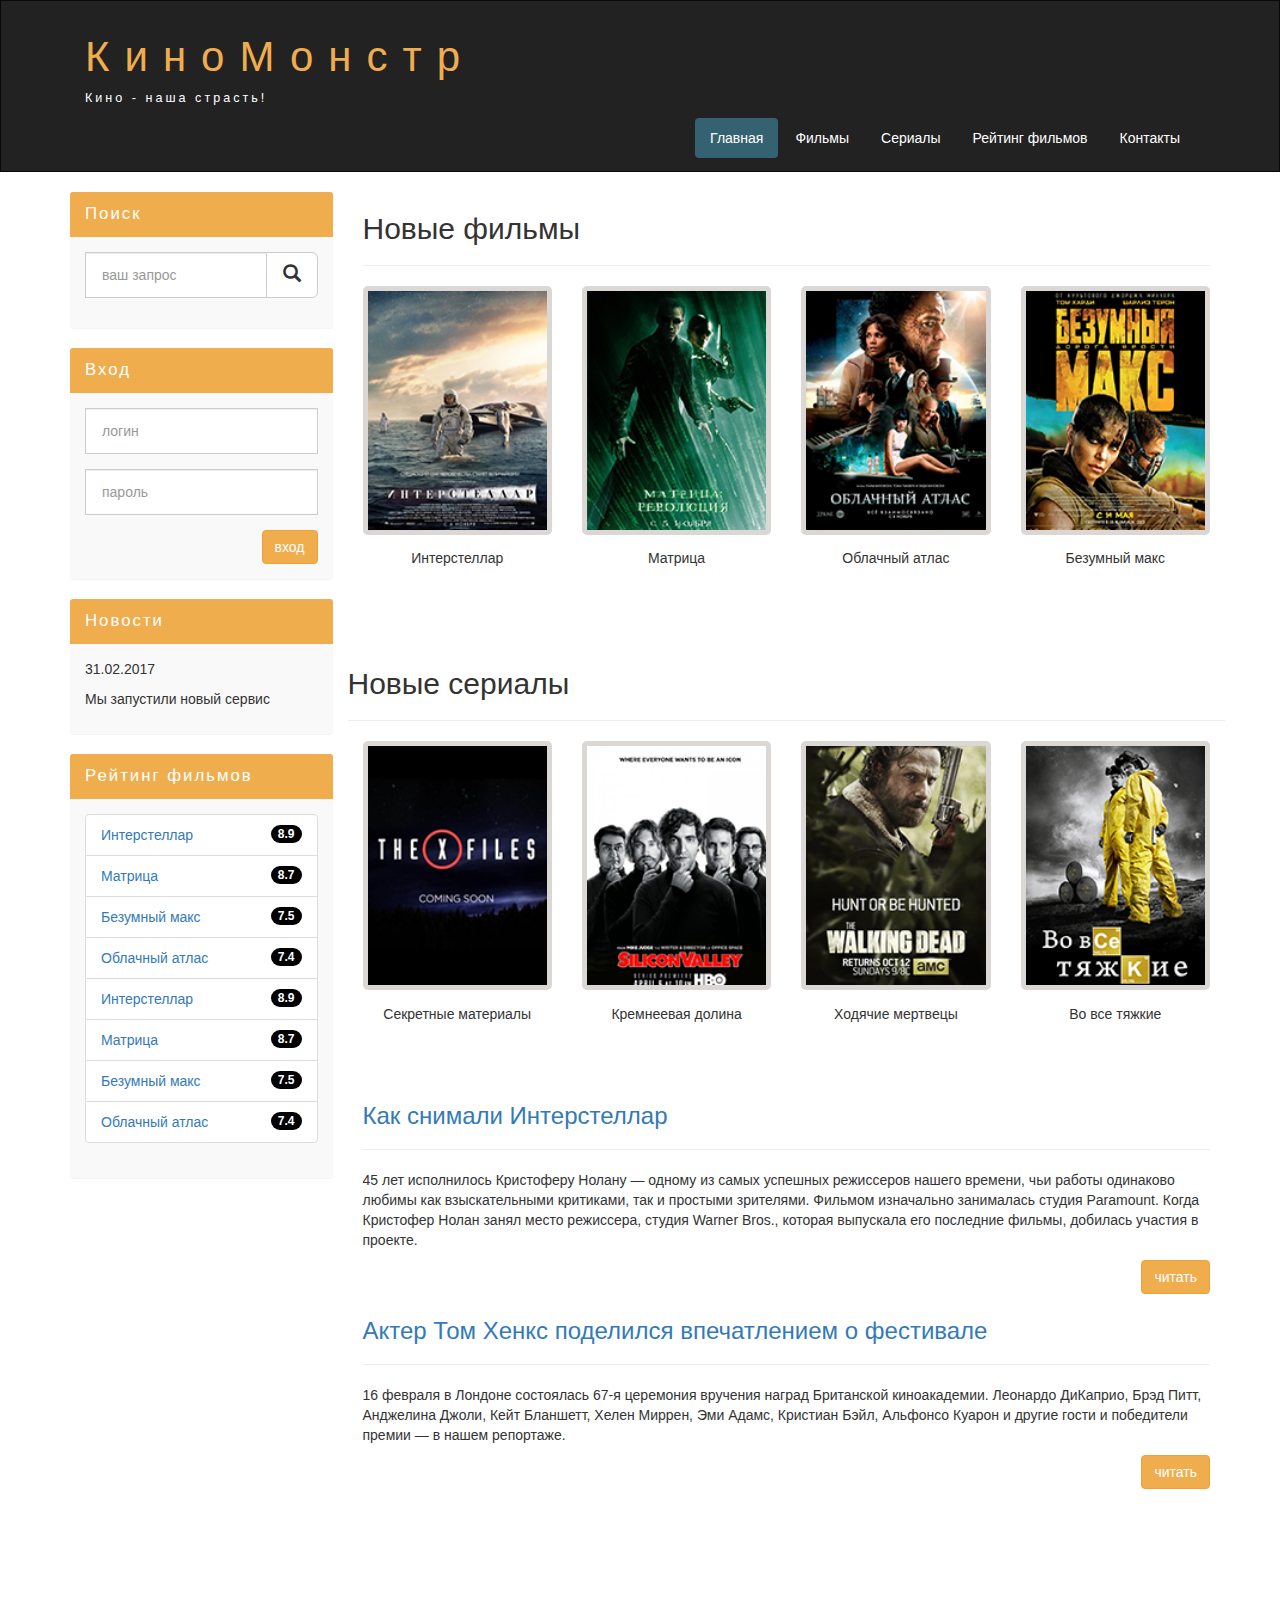
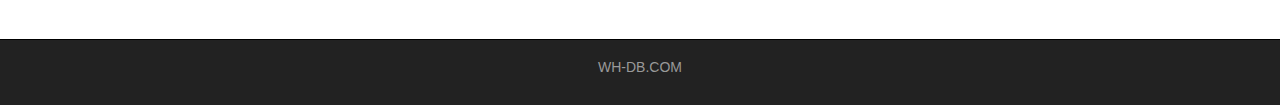
<file: index.html>
<!DOCTYPE html>
<html lang="ru">
  <head>
    <meta charset="utf-8">
    <meta http-equiv="X-UA-Compatible" content="IE=edge">
    <meta name="viewport" content="width=device-width, initial-scale=1">
    <!-- The above 3 meta tags *must* come first in the head; any other head content must come *after* these tags -->
    <title>КиноМонстр - главная</title>

    <!-- Bootstrap -->
    <link href="assets/css/bootstrap.min.css" rel="stylesheet">

    <!-- Main Style -->
    <link href="assets/css/style.css" rel="stylesheet">

    <!-- HTML5 shim and Respond.js for IE8 support of HTML5 elements and media queries -->
    <!-- WARNING: Respond.js doesn't work if you view the page via file:// -->
    <!--[if lt IE 9]>
      <script src="https://oss.maxcdn.com/html5shiv/3.7.2/html5shiv.min.js"></script>
      <script src="https://oss.maxcdn.com/respond/1.4.2/respond.min.js"></script>
    <![endif]-->
  </head>
  <body>
    

    <div class="container-fluid">
      <div class="row">
       
       <nav role="navigation" class="navbar navbar-inverse">
          <div class="container">

          <div class="navbar-header header">

            <div class="container">
              
              <div class="row">
                
                <div class="col-lg-12">
                  <h1><a href="#">КиноМонстр</a></h1> 
                  <p>Кино - наша страсть!</p>
                </div>

              </div>

            </div>

            
            <button type="button" data-target="#navbarCollapse" data-toggle="collapse" class="navbar-toggle">
              
              <span class="sr-only">Toggle navigation</span>
              <span class="icon-bar"></span>
              <span class="icon-bar"></span>
              <span class="icon-bar"></span>

            </button>
          

          </div>
            
            <div id="navbarCollapse" class="collapse navbar-collapse navbar-right">
              
              <ul class="nav nav-pills">
                <li class="active"> <a href="index.html">Главная</a> </li>
                <li> <a href="films.html">Фильмы</a> </li>
                <li> <a href="#">Сериалы</a> </li>
                <li> <a href="rating.html">Рейтинг фильмов</a> </li>
                <li> <a href="contact.html">Контакты</a> </li>

              </ul>


            </div>

          </div>
       </nav> 

      </div>
    </div>


    <div class="wrapper">
      
      <div class="container">
        
        <div class="row">
          
        <div class="col-lg-9 col-lg-push-3"> <!-- Меняем блоки местами col-lg-push-3 -->
          <form role="search" class="visible-xs">
              <div class="form-group">
                <div class="input-group">
                  <input type="search" class="form-control input-lg" placeholder="ваш запрос">
                  <div class="input-group-btn">
                  <button class="btn  btn-default btn-lg" type="submit">
                    <i class="glyphicon glyphicon-search"></i>
                  </button>
                </div>
              </div>
            </div>
          </form>
          <h2>Новые фильмы</h2>
          <hr>
          <div class="row">
            <div class="films_block col-lg-3 col-md-3 col-sm-3 col-xs-6">
              <img src="assets/img/inter.png" alt="интерстеллар">
              <div class="film_label">Интерстеллар</div>
            </div>

            <div class="films_block col-lg-3 col-md-3 col-sm-3 col-xs-6">
              <img src="assets/img/matrix.png" alt="матрица">
              <div class="film_label">Матрица</div>
            </div>

            <div class="films_block col-lg-3 col-md-3 col-sm-3 col-xs-6">
              <img src="assets/img/cloud.png" alt="облачный атлас">
              <div class="film_label">Облачный атлас</div>
            </div>

            <div class="films_block col-lg-3 col-md-3 col-sm-3 col-xs-6">
              <img src="assets/img/max.png" alt="безумный макс">
              <div class="film_label">Безумный макс</div>
            </div>
          </div>
          <div class="margin-8"></div>
          <div class="row">
            <h2>Новые сериалы</h2>
            <hr>
            <div class="films_block col-lg-3 col-md-3 col-sm-3 col-xs-6">
              <img src="assets/img/xfiles.png" alt="секретные материалы">
              <div class="film_label">Секретные материалы</div>
            </div>

            <div class="films_block col-lg-3 col-md-3 col-sm-3 col-xs-6">
              <img src="assets/img/silicon.png" alt="кремнеевая долина">
              <div class="film_label">Кремнеевая долина</div>
            </div>

            <div class="films_block col-lg-3 col-md-3 col-sm-3 col-xs-6">
              <img src="assets/img/dead.png" alt="ходячие мертвецы">
              <div class="film_label">Ходячие мертвецы</div>
            </div>

            <div class="films_block col-lg-3 col-md-3 col-sm-3 col-xs-6">
              <img src="assets/img/breakingbad.png" alt="во все тяжкие">
              <div class="film_label">Во все тяжкие</div>
            </div>
          </div>
          <div class="margin-8"></div>
          <a href="#"><h3>Как снимали Интерстеллар</h3></a>
          <hr>
          <p>45 лет исполнилось Кристоферу Нолану — одному из самых успешных режиссеров нашего времени, чьи работы одинаково любимы как взыскательными критиками, так и простыми зрителями. Фильмом изначально занималась студия Paramount. Когда Кристофер Нолан занял место режиссера, студия Warner Bros., которая выпускала его последние фильмы, добилась участия в проекте.</p>
          <a href="#" class="btn btn-warning pull-right">читать</a>
          <div class="margin-8"></div>
          <a href="#"><h3>Актер Том Хенкс поделился впечатлением о фестивале</h3></a>
          <hr>
          <p>16 февраля в Лондоне состоялась 67-я церемония вручения наград Британской киноакадемии. Леонардо ДиКаприо, Брэд Питт, Анджелина Джоли, Кейт Бланшетт, Хелен Миррен, Эми Адамс, Кристиан Бэйл, Альфонсо Куарон и другие гости и победители премии — в нашем репортаже.</p>
          <a href="#" class="btn btn-warning pull-right">читать</a>
          <div class="margin-8 clear"></div>
        </div>
          

        <div class="col-lg-3 col-lg-pull-9"> <!-- Меняем блоки местами col-lg-pull-9 -->
          <div class="panel panel-info hidden-xs">
            <div class="panel-heading">
              <div class="sidebar-header">Поиск</div>
            </div>
            <div class="panel-body">
              <form role="search">
                <div class="form-group">
                  <div class="input-group">
                    <input type="search" class="form-control input-lg" placeholder="ваш запрос">
                    <div class="input-group-btn">
                    <button class="btn  btn-default btn-lg" type="submit">
                      <i class="glyphicon glyphicon-search"></i>
                    </button>
                  </div>
                  </div>
                </div>
              </form>
            </div>
          </div>
          <div class="panel panel-info">
            <div class="panel-heading"><div class="sidebar-header">Вход</div></div>
            <div class="panel-body">
              <form role="form">
                <div class="form-group">
                  <input type="text" class="form-control input-lg" placeholder="логин">
                </div>
                <div class="form-group">
                  <input type="password" class="form-control input-lg" placeholder="пароль">
                </div>
                <button type="submit" class="btn btn-warning pull-right">вход</button>
              </form>
            </div>
          </div>
          <div class="panel panel-info">
            <div class="panel-heading"><div class="sidebar-header">Новости</div></div>
            <div class="panel-body">
              <p>31.02.2017</p>
              <p>Мы запустили новый сервис</p>
            </div>
          </div>
          <div class="panel panel-info">
            <div class="panel-heading"><div class="sidebar-header">Рейтинг фильмов</div></div>
            <div class="panel-body">
              <ul class="list-group">
                <li class="list-group-item list-group-warning">
                  <span class="badge">8.9</span>
                  <a href="show.html">Интерстеллар</a>
                </li>

                <li class="list-group-item list-group-warning">
                  <span class="badge">8.7</span>
                  <a href="show.html">Матрица</a>
                </li>

                <li class="list-group-item list-group-warning">
                  <span class="badge">7.5</span>
                  <a href="show.html">Безумный макс</a>
                </li>

                <li class="list-group-item list-group-warning">
                  <span class="badge">7.4</span>
                  <a href="show.html">Облачный атлас</a>
                </li>

                <li class="list-group-item list-group-warning">
                  <span class="badge">8.9</span>
                  <a href="show.html">Интерстеллар</a>
                </li>

                <li class="list-group-item list-group-warning">
                  <span class="badge">8.7</span>
                  <a href="show.html">Матрица</a>
                </li>

                <li class="list-group-item list-group-warning">
                  <span class="badge">7.5</span>
                  <a href="show.html">Безумный макс</a>
                </li>

                <li class="list-group-item list-group-warning">
                  <span class="badge">7.4</span>
                  <a href="show.html">Облачный атлас</a>
                </li>
              </ul>
            </div>
          </div>
          
        </div>      
          

        </div>

      </div>

      <div class="clear"></div>

    </div>


    <footer>
      
      <div class="container">
        <p class="text-center"> <a href="http://ru.wh-db.com">WH-DB.COM</a> </p>
      </div>

    </footer>




    <!-- jQuery (necessary for Bootstrap's JavaScript plugins) -->
    <script src="https://ajax.googleapis.com/ajax/libs/jquery/1.11.3/jquery.min.js"></script>
    <!-- Include all compiled plugins (below), or include individual files as needed -->
    <script src="assets/js/bootstrap.min.js"></script>
  </body>
</html>
</file>
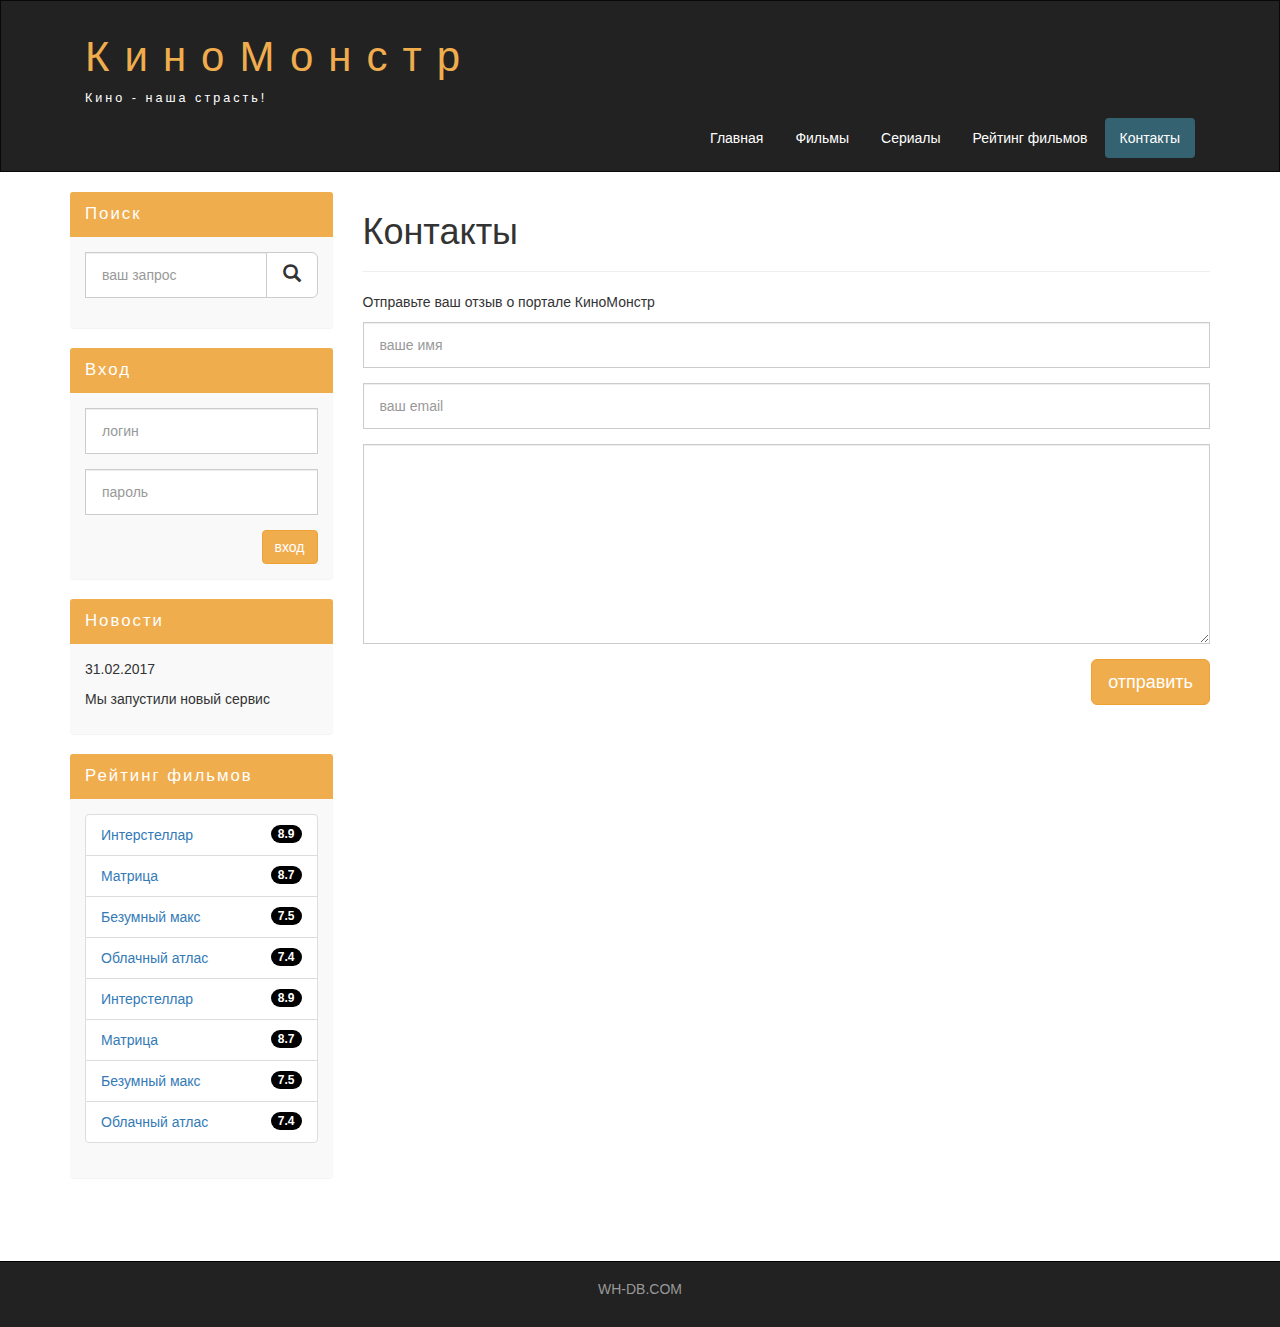
<file: contact.html>
<!DOCTYPE html>
<html lang="ru">
  <head>
    <meta charset="utf-8">
    <meta http-equiv="X-UA-Compatible" content="IE=edge">
    <meta name="viewport" content="width=device-width, initial-scale=1">
    <!-- The above 3 meta tags *must* come first in the head; any other head content must come *after* these tags -->
    <title>КиноМонстр - контакты</title>

    <!-- Bootstrap -->
    <link href="assets/css/bootstrap.min.css" rel="stylesheet">

    <!-- Main Style -->
    <link href="assets/css/style.css" rel="stylesheet">

    <!-- HTML5 shim and Respond.js for IE8 support of HTML5 elements and media queries -->
    <!-- WARNING: Respond.js doesn't work if you view the page via file:// -->
    <!--[if lt IE 9]>
      <script src="https://oss.maxcdn.com/html5shiv/3.7.2/html5shiv.min.js"></script>
      <script src="https://oss.maxcdn.com/respond/1.4.2/respond.min.js"></script>
    <![endif]-->
  </head>
  <body>
    

    <div class="container-fluid">
      <div class="row">
       
       <nav role="navigation" class="navbar navbar-inverse">
          <div class="container">

          <div class="navbar-header header">

            <div class="container">
              
              <div class="row">
                
                <div class="col-lg-12">
                  <h1><a href="#">КиноМонстр</a></h1> 
                  <p>Кино - наша страсть!</p>
                </div>

              </div>

            </div>

            
            <button type="button" data-target="#navbarCollapse" data-toggle="collapse" class="navbar-toggle">
              
              <span class="sr-only">Toggle navigation</span>
              <span class="icon-bar"></span>
              <span class="icon-bar"></span>
              <span class="icon-bar"></span>

            </button>
          

          </div>
            
            <div id="navbarCollapse" class="collapse navbar-collapse navbar-right">
              
              <ul class="nav nav-pills">
                <li> <a href="index.html">Главная</a> </li>
                <li> <a href="films.html">Фильмы</a> </li>
                <li> <a href="#">Сериалы</a> </li>
                <li> <a href="rating.html">Рейтинг фильмов</a> </li>
                <li class="active"> <a href="contact.html">Контакты</a> </li>

              </ul>


            </div>

          </div>
       </nav> 

      </div>
    </div>


    <div class="wrapper">
      
      <div class="container">
        
        <div class="row">
          
        <div class="col-lg-9 col-lg-push-3"> <!-- Меняем блоки местами col-lg-push-3 -->
          <form role="search" class="visible-xs">
              <div class="form-group">
                <div class="input-group">
                  <input type="search" class="form-control input-lg" placeholder="ваш запрос">
                  <div class="input-group-btn">
                  <button class="btn  btn-default btn-lg" type="submit">
                    <i class="glyphicon glyphicon-search"></i>
                  </button>
                </div>
              </div>
            </div>
          </form>
          <h1>Контакты</h1>
          <hr>
          <p>Отправьте ваш отзыв о портале КиноМонстр</p>
          <form class="form-group">
            <input type="text" class="form-control input-lg" placeholder="ваше имя">
          </form>
          <form class="form-group">
            <input type="text" class="form-control input-lg" placeholder="ваш email">
          </form>
          <form class="form-group">
            <textarea class="form-control"></textarea>
          </form>
          <button class="btn btn-lg btn-warning pull-right">отправить</button>
        </div>
          

        <div class="col-lg-3 col-lg-pull-9"> <!-- Меняем блоки местами col-lg-pull-9 -->
          <div class="panel panel-info hidden-xs">
            <div class="panel-heading">
              <div class="sidebar-header">Поиск</div>
            </div>
            <div class="panel-body">
              <form role="search">
                <div class="form-group">
                  <div class="input-group">
                    <input type="search" class="form-control input-lg" placeholder="ваш запрос">
                    <div class="input-group-btn">
                    <button class="btn  btn-default btn-lg" type="submit">
                      <i class="glyphicon glyphicon-search"></i>
                    </button>
                  </div>
                  </div>
                </div>
              </form>
            </div>
          </div>
          <div class="panel panel-info">
            <div class="panel-heading"><div class="sidebar-header">Вход</div></div>
            <div class="panel-body">
              <form role="form">
                <div class="form-group">
                  <input type="text" class="form-control input-lg" placeholder="логин">
                </div>
                <div class="form-group">
                  <input type="password" class="form-control input-lg" placeholder="пароль">
                </div>
                <button type="submit" class="btn btn-warning pull-right">вход</button>
              </form>
            </div>
          </div>
          <div class="panel panel-info">
            <div class="panel-heading"><div class="sidebar-header">Новости</div></div>
            <div class="panel-body">
              <p>31.02.2017</p>
              <p>Мы запустили новый сервис</p>
            </div>
          </div>
          <div class="panel panel-info">
            <div class="panel-heading"><div class="sidebar-header">Рейтинг фильмов</div></div>
            <div class="panel-body">
              <ul class="list-group">
                <li class="list-group-item list-group-warning">
                  <span class="badge">8.9</span>
                  <a href="show.html">Интерстеллар</a>
                </li>

                <li class="list-group-item list-group-warning">
                  <span class="badge">8.7</span>
                  <a href="show.html">Матрица</a>
                </li>

                <li class="list-group-item list-group-warning">
                  <span class="badge">7.5</span>
                  <a href="show.html">Безумный макс</a>
                </li>

                <li class="list-group-item list-group-warning">
                  <span class="badge">7.4</span>
                  <a href="show.html">Облачный атлас</a>
                </li>

                <li class="list-group-item list-group-warning">
                  <span class="badge">8.9</span>
                  <a href="show.html">Интерстеллар</a>
                </li>

                <li class="list-group-item list-group-warning">
                  <span class="badge">8.7</span>
                  <a href="show.html">Матрица</a>
                </li>

                <li class="list-group-item list-group-warning">
                  <span class="badge">7.5</span>
                  <a href="show.html">Безумный макс</a>
                </li>

                <li class="list-group-item list-group-warning">
                  <span class="badge">7.4</span>
                  <a href="show.html">Облачный атлас</a>
                </li>
              </ul>
            </div>
          </div>
          
        </div>      
          

        </div>

      </div>

      <div class="clear"></div>

    </div>


    <footer>
      
      <div class="container">
        <p class="text-center"> <a href="http://ru.wh-db.com">WH-DB.COM</a> </p>
      </div>

    </footer>




    <!-- jQuery (necessary for Bootstrap's JavaScript plugins) -->
    <script src="https://ajax.googleapis.com/ajax/libs/jquery/1.11.3/jquery.min.js"></script>
    <!-- Include all compiled plugins (below), or include individual files as needed -->
    <script src="assets/js/bootstrap.min.js"></script>
  </body>
</html>
</file>
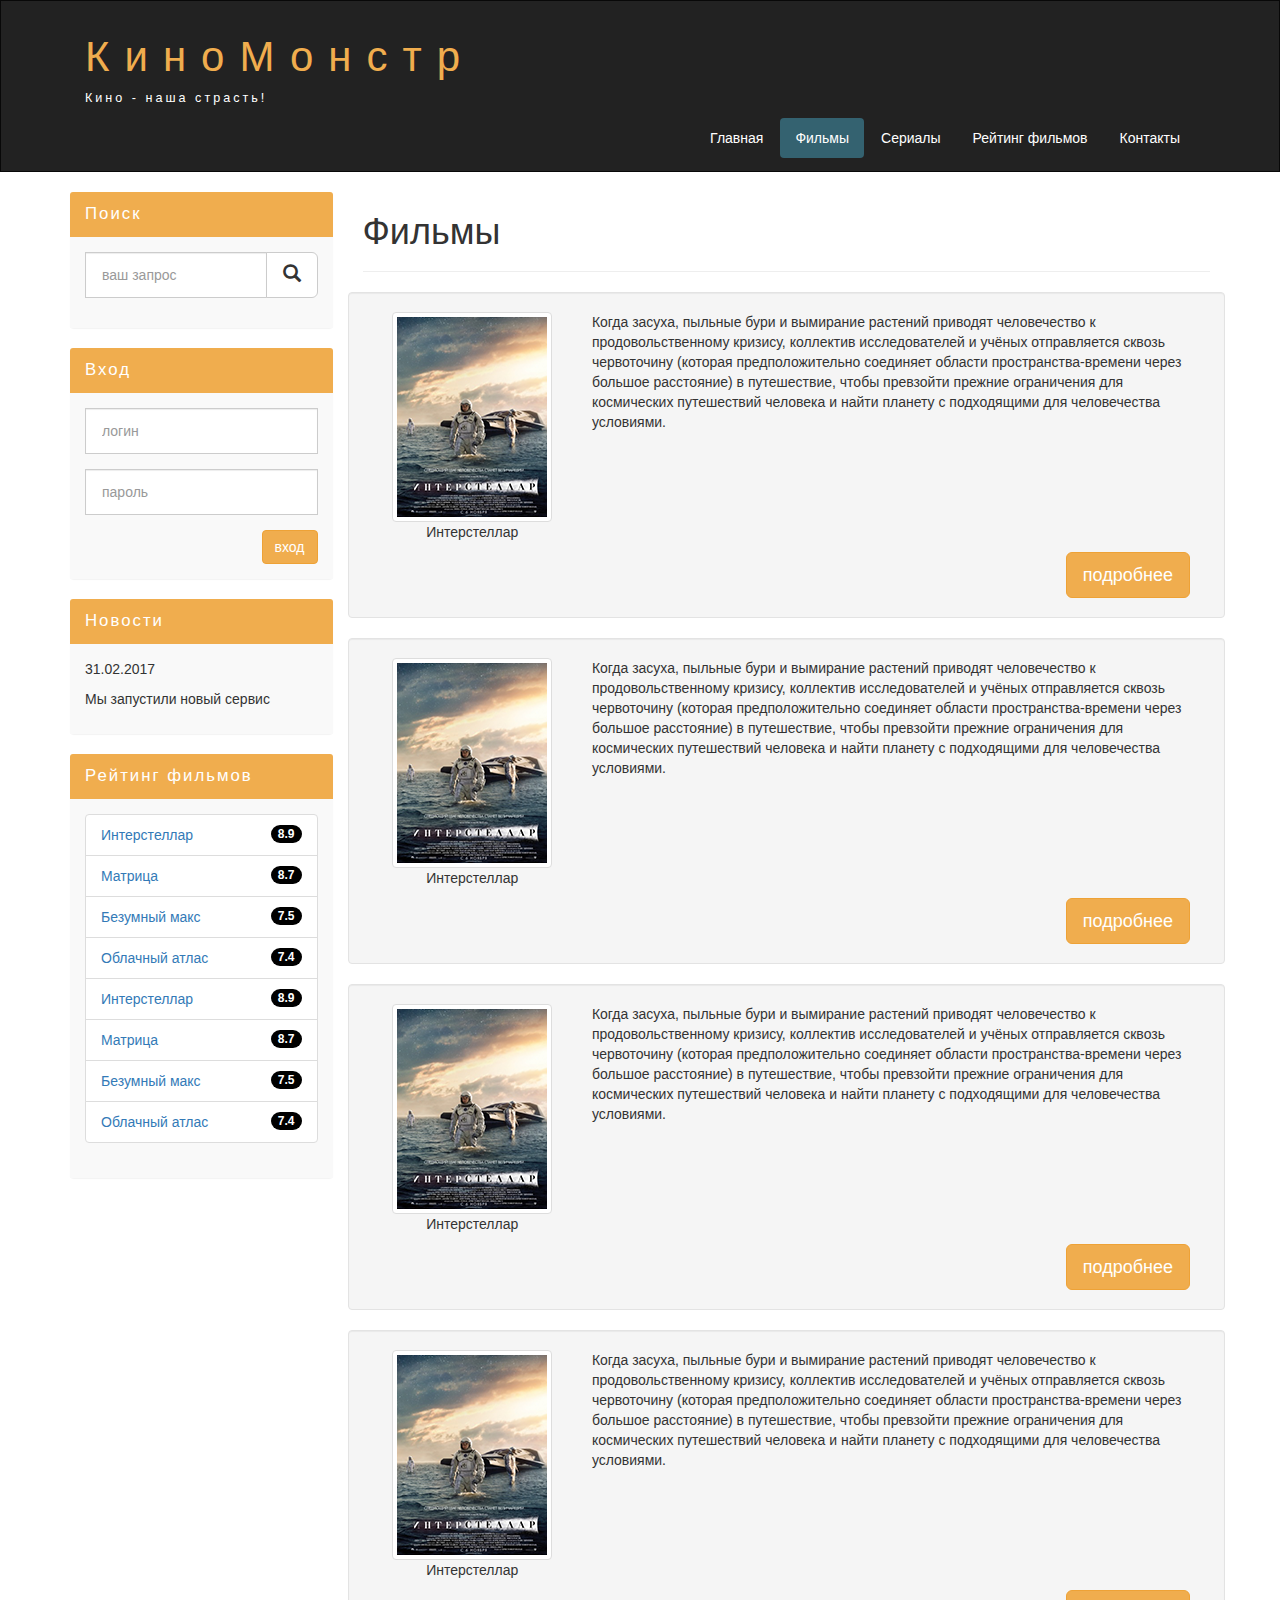
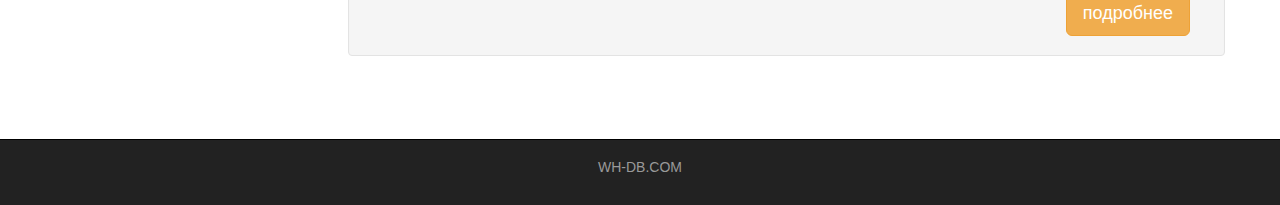
<file: films.html>
<!DOCTYPE html>
<html lang="ru">
  <head>
    <meta charset="utf-8">
    <meta http-equiv="X-UA-Compatible" content="IE=edge">
    <meta name="viewport" content="width=device-width, initial-scale=1">
    <!-- The above 3 meta tags *must* come first in the head; any other head content must come *after* these tags -->
    <title>КиноМонстр - фильмы</title>

    <!-- Bootstrap -->
    <link href="assets/css/bootstrap.min.css" rel="stylesheet">

    <!-- Main Style -->
    <link href="assets/css/style.css" rel="stylesheet">

    <!-- HTML5 shim and Respond.js for IE8 support of HTML5 elements and media queries -->
    <!-- WARNING: Respond.js doesn't work if you view the page via file:// -->
    <!--[if lt IE 9]>
      <script src="https://oss.maxcdn.com/html5shiv/3.7.2/html5shiv.min.js"></script>
      <script src="https://oss.maxcdn.com/respond/1.4.2/respond.min.js"></script>
    <![endif]-->
  </head>
  <body>
    

    <div class="container-fluid">
      <div class="row">
       
       <nav role="navigation" class="navbar navbar-inverse">
          <div class="container">

          <div class="navbar-header header">

            <div class="container">
              
              <div class="row">
                
                <div class="col-lg-12">
                  <h1><a href="#">КиноМонстр</a></h1> 
                  <p>Кино - наша страсть!</p>
                </div>

              </div>

            </div>

            
            <button type="button" data-target="#navbarCollapse" data-toggle="collapse" class="navbar-toggle">
              
              <span class="sr-only">Toggle navigation</span>
              <span class="icon-bar"></span>
              <span class="icon-bar"></span>
              <span class="icon-bar"></span>

            </button>
          

          </div>
            
            <div id="navbarCollapse" class="collapse navbar-collapse navbar-right">
              
              <ul class="nav nav-pills">
                <li> <a href="index.html">Главная</a> </li>
                <li class="active"> <a href="films.html">Фильмы</a> </li>
                <li> <a href="#">Сериалы</a> </li>
                <li> <a href="rating.html">Рейтинг фильмов</a> </li>
                <li> <a href="contact.html">Контакты</a> </li>

              </ul>


            </div>

          </div>
       </nav> 

      </div>
    </div>


    <div class="wrapper">
      
      <div class="container">
        
        <div class="row">
          
        <div class="col-lg-9 col-lg-push-3"> <!-- Меняем блоки местами col-lg-push-3 -->
          <form role="search" class="visible-xs">
              <div class="form-group">
                <div class="input-group">
                  <input type="search" class="form-control input-lg" placeholder="ваш запрос">
                  <div class="input-group-btn">
                  <button class="btn  btn-default btn-lg" type="submit">
                    <i class="glyphicon glyphicon-search"></i>
                  </button>
                </div>
              </div>
            </div>
          </form>
          <h1>Фильмы</h1>
          <hr>
          <div class="row">
            <div class="well clearfix">
              <div class="col-lg-3 col-md-2 text-center">
                <img class="img-thumbnail" src="assets/img/inter.png" alt="интерстеллар">
                <p>Интерстеллар</p>
              </div>
              <div class="col-lg-9 col-md-1">
                <p>Когда засуха, пыльные бури и вымирание растений приводят человечество к продовольственному кризису, коллектив исследователей и учёных отправляется сквозь червоточину (которая предположительно соединяет области пространства-времени через большое расстояние) в путешествие, чтобы превзойти прежние ограничения для космических путешествий человека и найти планету с подходящими для человечества условиями.</p>
              </div>
              <div class="col-lg-12">
                <a href="show.html" class="btn btn-lg btn-warning pull-right">подробнее</a>
              </div>
            </div>
          </div>

          <div class="row">
            <div class="well clearfix">
              <div class="col-lg-3 col-md-2 text-center">
                <img class="img-thumbnail" src="assets/img/inter.png" alt="интерстеллар">
                <p>Интерстеллар</p>
              </div>
              <div class="col-lg-9 col-md-1">
                <p>Когда засуха, пыльные бури и вымирание растений приводят человечество к продовольственному кризису, коллектив исследователей и учёных отправляется сквозь червоточину (которая предположительно соединяет области пространства-времени через большое расстояние) в путешествие, чтобы превзойти прежние ограничения для космических путешествий человека и найти планету с подходящими для человечества условиями.</p>
              </div>
              <div class="col-lg-12">
                <a href="show.html" class="btn btn-lg btn-warning pull-right">подробнее</a>
              </div>
            </div>
          </div>

          <div class="row">
            <div class="well clearfix">
              <div class="col-lg-3 col-md-2 text-center">
                <img class="img-thumbnail" src="assets/img/inter.png" alt="интерстеллар">
                <p>Интерстеллар</p>
              </div>
              <div class="col-lg-9 col-md-1">
                <p>Когда засуха, пыльные бури и вымирание растений приводят человечество к продовольственному кризису, коллектив исследователей и учёных отправляется сквозь червоточину (которая предположительно соединяет области пространства-времени через большое расстояние) в путешествие, чтобы превзойти прежние ограничения для космических путешествий человека и найти планету с подходящими для человечества условиями.</p>
              </div>
              <div class="col-lg-12">
                <a href="show.html" class="btn btn-lg btn-warning pull-right">подробнее</a>
              </div>
            </div>
          </div>

          <div class="row">
            <div class="well clearfix">
              <div class="col-lg-3 col-md-2 text-center">
                <img class="img-thumbnail" src="assets/img/inter.png" alt="интерстеллар">
                <p>Интерстеллар</p>
              </div>
              <div class="col-lg-9 col-md-1">
                <p>Когда засуха, пыльные бури и вымирание растений приводят человечество к продовольственному кризису, коллектив исследователей и учёных отправляется сквозь червоточину (которая предположительно соединяет области пространства-времени через большое расстояние) в путешествие, чтобы превзойти прежние ограничения для космических путешествий человека и найти планету с подходящими для человечества условиями.</p>
              </div>
              <div class="col-lg-12">
                <a href="show.html" class="btn btn-lg btn-warning pull-right">подробнее</a>
              </div>
            </div>
          </div>
        </div>
          

        <div class="col-lg-3 col-lg-pull-9"> <!-- Меняем блоки местами col-lg-pull-9 -->
          <div class="panel panel-info hidden-xs">
            <div class="panel-heading">
              <div class="sidebar-header">Поиск</div>
            </div>
            <div class="panel-body">
              <form role="search">
                <div class="form-group">
                  <div class="input-group">
                    <input type="search" class="form-control input-lg" placeholder="ваш запрос">
                    <div class="input-group-btn">
                    <button class="btn  btn-default btn-lg" type="submit">
                      <i class="glyphicon glyphicon-search"></i>
                    </button>
                  </div>
                  </div>
                </div>
              </form>
            </div>
          </div>
          <div class="panel panel-info">
            <div class="panel-heading"><div class="sidebar-header">Вход</div></div>
            <div class="panel-body">
              <form role="form">
                <div class="form-group">
                  <input type="text" class="form-control input-lg" placeholder="логин">
                </div>
                <div class="form-group">
                  <input type="password" class="form-control input-lg" placeholder="пароль">
                </div>
                <button type="submit" class="btn btn-warning pull-right">вход</button>
              </form>
            </div>
          </div>
          <div class="panel panel-info">
            <div class="panel-heading"><div class="sidebar-header">Новости</div></div>
            <div class="panel-body">
              <p>31.02.2017</p>
              <p>Мы запустили новый сервис</p>
            </div>
          </div>
          <div class="panel panel-info">
            <div class="panel-heading"><div class="sidebar-header">Рейтинг фильмов</div></div>
            <div class="panel-body">
              <ul class="list-group">
                <li class="list-group-item list-group-warning">
                  <span class="badge">8.9</span>
                  <a href="#">Интерстеллар</a>
                </li>

                <li class="list-group-item list-group-warning">
                  <span class="badge">8.7</span>
                  <a href="#">Матрица</a>
                </li>

                <li class="list-group-item list-group-warning">
                  <span class="badge">7.5</span>
                  <a href="#">Безумный макс</a>
                </li>

                <li class="list-group-item list-group-warning">
                  <span class="badge">7.4</span>
                  <a href="#">Облачный атлас</a>
                </li>

                <li class="list-group-item list-group-warning">
                  <span class="badge">8.9</span>
                  <a href="#">Интерстеллар</a>
                </li>

                <li class="list-group-item list-group-warning">
                  <span class="badge">8.7</span>
                  <a href="#">Матрица</a>
                </li>

                <li class="list-group-item list-group-warning">
                  <span class="badge">7.5</span>
                  <a href="#">Безумный макс</a>
                </li>

                <li class="list-group-item list-group-warning">
                  <span class="badge">7.4</span>
                  <a href="#">Облачный атлас</a>
                </li>
              </ul>
            </div>
          </div>
          
        </div>      
          

        </div>

      </div>

      <div class="clear"></div>

    </div>


    <footer>
      
      <div class="container">
        <p class="text-center"> <a href="http://ru.wh-db.com">WH-DB.COM</a> </p>
      </div>

    </footer>




    <!-- jQuery (necessary for Bootstrap's JavaScript plugins) -->
    <script src="https://ajax.googleapis.com/ajax/libs/jquery/1.11.3/jquery.min.js"></script>
    <!-- Include all compiled plugins (below), or include individual files as needed -->
    <script src="assets/js/bootstrap.min.js"></script>
  </body>
</html>
</file>
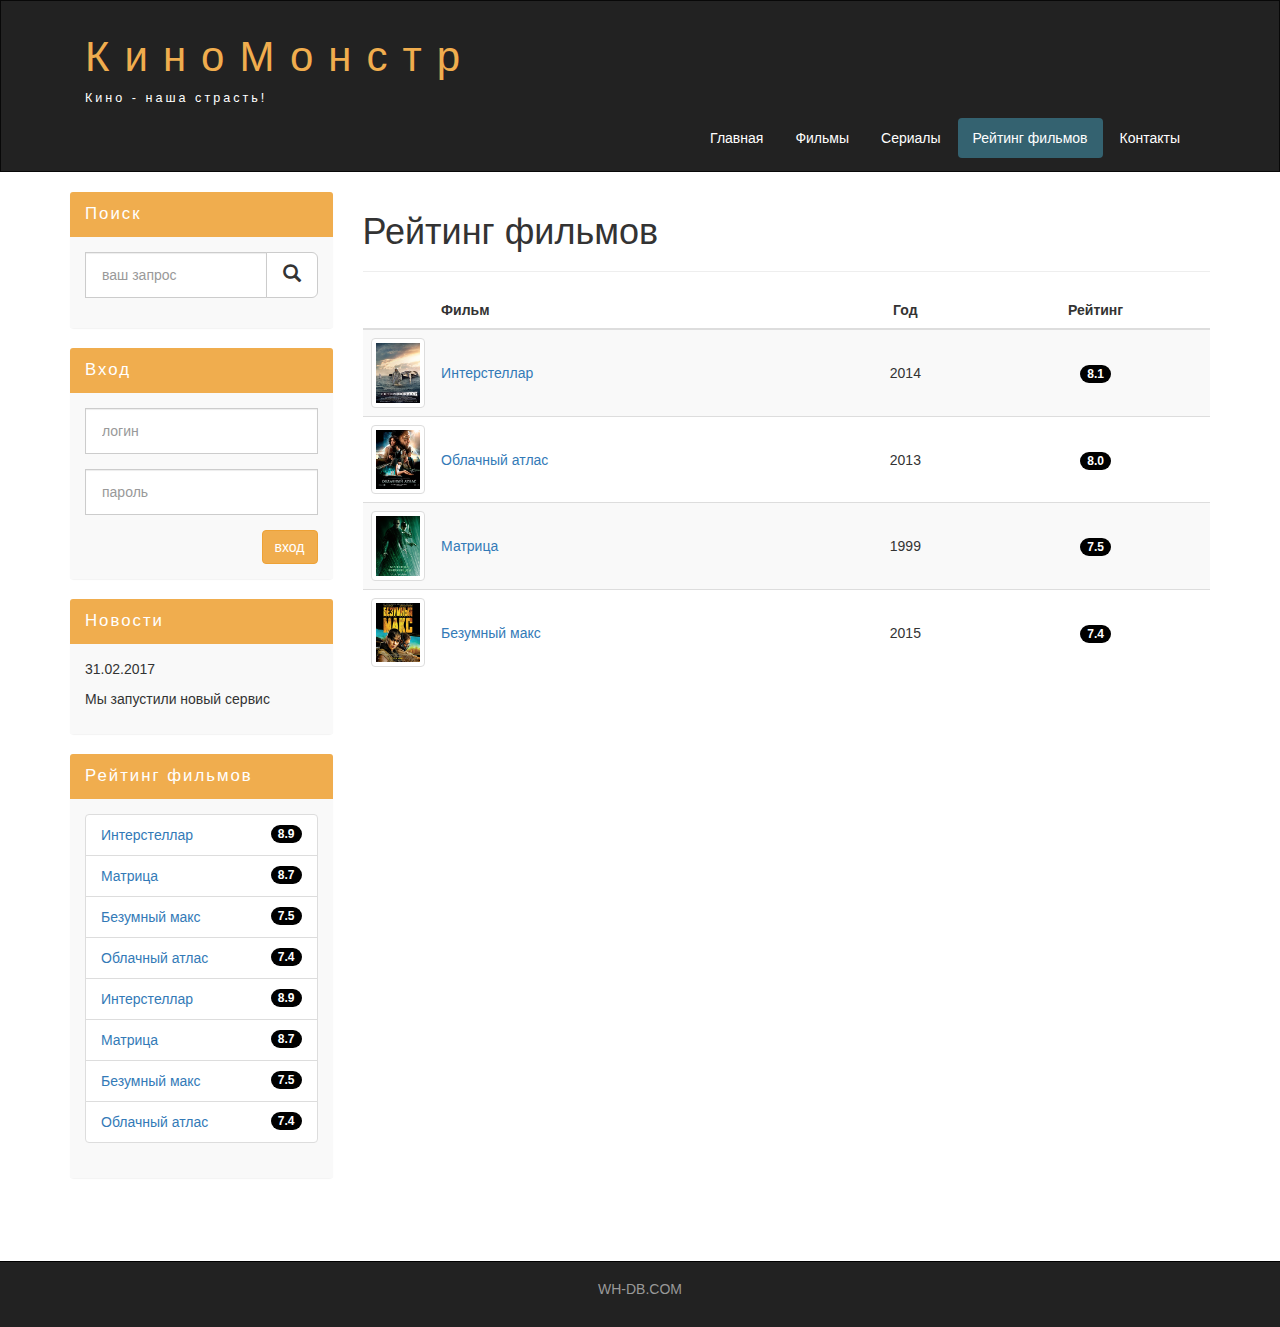
<file: rating.html>
<!DOCTYPE html>
<html lang="ru">
  <head>
    <meta charset="utf-8">
    <meta http-equiv="X-UA-Compatible" content="IE=edge">
    <meta name="viewport" content="width=device-width, initial-scale=1">
    <!-- The above 3 meta tags *must* come first in the head; any other head content must come *after* these tags -->
    <title>КиноМонстр - рейтинг</title>

    <!-- Bootstrap -->
    <link href="assets/css/bootstrap.min.css" rel="stylesheet">

    <!-- Main Style -->
    <link href="assets/css/style.css" rel="stylesheet">

    <!-- HTML5 shim and Respond.js for IE8 support of HTML5 elements and media queries -->
    <!-- WARNING: Respond.js doesn't work if you view the page via file:// -->
    <!--[if lt IE 9]>
      <script src="https://oss.maxcdn.com/html5shiv/3.7.2/html5shiv.min.js"></script>
      <script src="https://oss.maxcdn.com/respond/1.4.2/respond.min.js"></script>
    <![endif]-->
  </head>
  <body>
    

    <div class="container-fluid">
      <div class="row">
       
       <nav role="navigation" class="navbar navbar-inverse">
          <div class="container">

          <div class="navbar-header header">

            <div class="container">
              
              <div class="row">
                
                <div class="col-lg-12">
                  <h1><a href="#">КиноМонстр</a></h1> 
                  <p>Кино - наша страсть!</p>
                </div>

              </div>

            </div>

            
            <button type="button" data-target="#navbarCollapse" data-toggle="collapse" class="navbar-toggle">
              
              <span class="sr-only">Toggle navigation</span>
              <span class="icon-bar"></span>
              <span class="icon-bar"></span>
              <span class="icon-bar"></span>

            </button>
          

          </div>
            
            <div id="navbarCollapse" class="collapse navbar-collapse navbar-right">
              
              <ul class="nav nav-pills">
                <li> <a href="index.html">Главная</a> </li>
                <li> <a href="films.html">Фильмы</a> </li>
                <li> <a href="#">Сериалы</a> </li>
                <li class="active"> <a href="rating.html">Рейтинг фильмов</a> </li>
                <li> <a href="contact.html">Контакты</a> </li>

              </ul>


            </div>

          </div>
       </nav> 

      </div>
    </div>


    <div class="wrapper">
      
      <div class="container">
        
        <div class="row">
          
        <div class="col-lg-9 col-lg-push-3"> <!-- Меняем блоки местами col-lg-push-3 -->
          <form role="search" class="visible-xs">
              <div class="form-group">
                <div class="input-group">
                  <input type="search" class="form-control input-lg" placeholder="ваш запрос">
                  <div class="input-group-btn">
                  <button class="btn  btn-default btn-lg" type="submit">
                    <i class="glyphicon glyphicon-search"></i>
                  </button>
                </div>
              </div>
            </div>
          </form>
          <h1>Рейтинг фильмов</h1>
          <hr>
          <table class="table table-striped">
            <thead>
              <tr>
                <th></th>
                <th>Фильм</th>
                <th class="text-center">Год</th>
                <th class="text-center">Рейтинг</th>
              </tr>
            </thead>
            <tbody>
              <tr>
                <td class="col-lg-1 col-md-1 col-xs-2">
                  <img class="img-responsive img-thumbnail" src="assets/img/inter.png">
                </td>
                <td class="vert-align">
                  <a href="show.html">Интерстеллар</a>
                </td>
                <td class="text-center vert-align">2014</td>
                <td class="text-center vert-align"><span class="badge">8.1</span></td>
              </tr>

              <tr>
                <td class="col-lg-1 col-md-1 col-xs-2">
                  <img class="img-responsive img-thumbnail" src="assets/img/cloud.png">
                </td>
                <td class="vert-align">
                  <a href="show.html">Облачный атлас</a>
                </td>
                <td class="text-center vert-align">2013</td>
                <td class="text-center vert-align"><span class="badge">8.0</span></td>
              </tr>

              <tr>
                <td class="col-lg-1 col-md-1 col-xs-2">
                  <img class="img-responsive img-thumbnail" src="assets/img/matrix.png">
                </td>
                <td class="vert-align">
                  <a href="show.html">Матрица</a>
                </td>
                <td class="text-center vert-align">1999</td>
                <td class="text-center vert-align"><span class="badge">7.5</span></td>
              </tr>

              <tr>
                <td class="col-lg-1 col-md-1 col-xs-2">
                  <img class="img-responsive img-thumbnail" src="assets/img/max.png">
                </td>
                <td class="vert-align">
                  <a href="show.html">Безумный макс</a>
                </td>
                <td class="text-center vert-align">2015</td>
                <td class="text-center vert-align"><span class="badge">7.4</span></td>
              </tr>
            </tbody>
          </table> 
        </div>
          

        <div class="col-lg-3 col-lg-pull-9"> <!-- Меняем блоки местами col-lg-pull-9 -->
          <div class="panel panel-info hidden-xs">
            <div class="panel-heading">
              <div class="sidebar-header">Поиск</div>
            </div>
            <div class="panel-body">
              <form role="search">
                <div class="form-group">
                  <div class="input-group">
                    <input type="search" class="form-control input-lg" placeholder="ваш запрос">
                    <div class="input-group-btn">
                    <button class="btn  btn-default btn-lg" type="submit">
                      <i class="glyphicon glyphicon-search"></i>
                    </button>
                  </div>
                  </div>
                </div>
              </form>
            </div>
          </div>
          <div class="panel panel-info">
            <div class="panel-heading"><div class="sidebar-header">Вход</div></div>
            <div class="panel-body">
              <form role="form">
                <div class="form-group">
                  <input type="text" class="form-control input-lg" placeholder="логин">
                </div>
                <div class="form-group">
                  <input type="password" class="form-control input-lg" placeholder="пароль">
                </div>
                <button type="submit" class="btn btn-warning pull-right">вход</button>
              </form>
            </div>
          </div>
          <div class="panel panel-info">
            <div class="panel-heading"><div class="sidebar-header">Новости</div></div>
            <div class="panel-body">
              <p>31.02.2017</p>
              <p>Мы запустили новый сервис</p>
            </div>
          </div>
          <div class="panel panel-info">
            <div class="panel-heading"><div class="sidebar-header">Рейтинг фильмов</div></div>
            <div class="panel-body">
              <ul class="list-group">
                <li class="list-group-item list-group-warning">
                  <span class="badge">8.9</span>
                  <a href="show.html">Интерстеллар</a>
                </li>

                <li class="list-group-item list-group-warning">
                  <span class="badge">8.7</span>
                  <a href="show.html">Матрица</a>
                </li>

                <li class="list-group-item list-group-warning">
                  <span class="badge">7.5</span>
                  <a href="show.html">Безумный макс</a>
                </li>

                <li class="list-group-item list-group-warning">
                  <span class="badge">7.4</span>
                  <a href="show.html">Облачный атлас</a>
                </li>

                <li class="list-group-item list-group-warning">
                  <span class="badge">8.9</span>
                  <a href="show.html">Интерстеллар</a>
                </li>

                <li class="list-group-item list-group-warning">
                  <span class="badge">8.7</span>
                  <a href="show.html">Матрица</a>
                </li>

                <li class="list-group-item list-group-warning">
                  <span class="badge">7.5</span>
                  <a href="show.html">Безумный макс</a>
                </li>

                <li class="list-group-item list-group-warning">
                  <span class="badge">7.4</span>
                  <a href="show.html">Облачный атлас</a>
                </li>
              </ul>
            </div>
          </div>
          
        </div>      
          

        </div>

      </div>

      <div class="clear"></div>

    </div>


    <footer>
      
      <div class="container">
        <p class="text-center"> <a href="http://ru.wh-db.com">WH-DB.COM</a> </p>
      </div>

    </footer>




    <!-- jQuery (necessary for Bootstrap's JavaScript plugins) -->
    <script src="https://ajax.googleapis.com/ajax/libs/jquery/1.11.3/jquery.min.js"></script>
    <!-- Include all compiled plugins (below), or include individual files as needed -->
    <script src="assets/js/bootstrap.min.js"></script>
  </body>
</html>
</file>
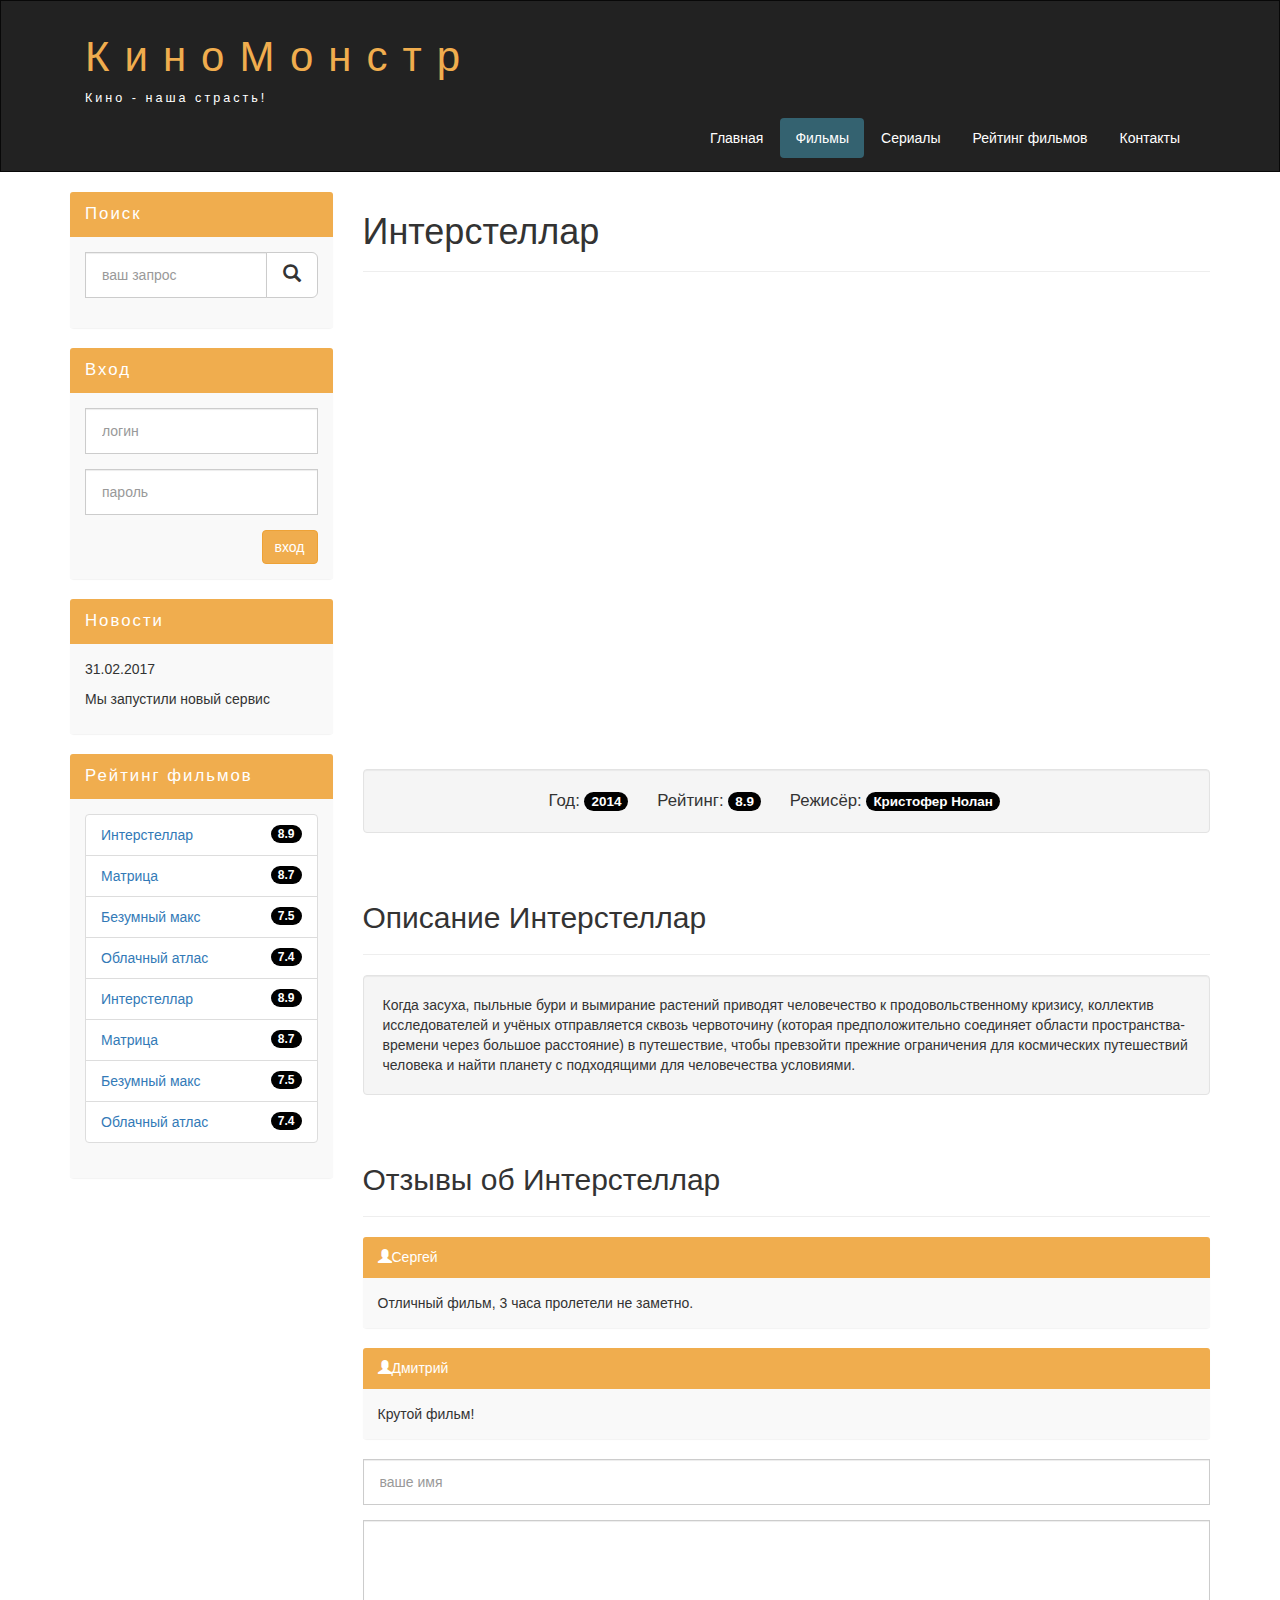
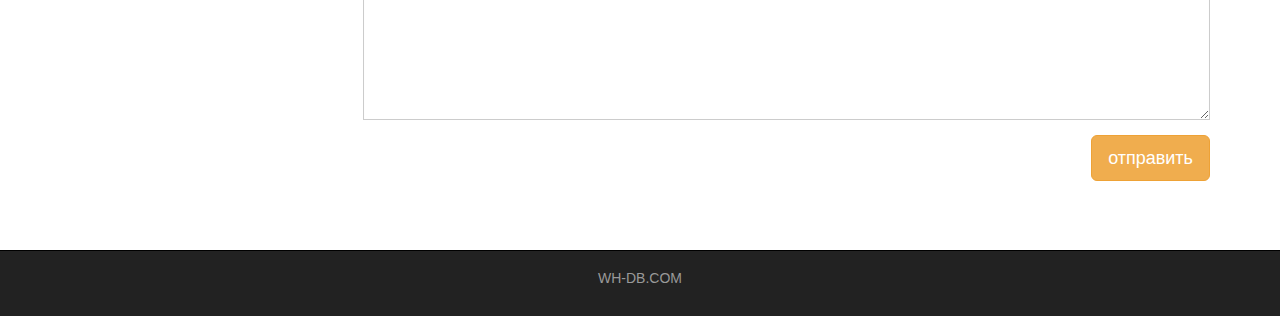
<file: show.html>
<!DOCTYPE html>
<html lang="ru">
  <head>
    <meta charset="utf-8">
    <meta http-equiv="X-UA-Compatible" content="IE=edge">
    <meta name="viewport" content="width=device-width, initial-scale=1">
    <!-- The above 3 meta tags *must* come first in the head; any other head content must come *after* these tags -->
    <title>Киномонстр Bootstrap</title>

    <!-- Bootstrap -->
    <link href="assets/css/bootstrap.min.css" rel="stylesheet">

    <!-- Main Style -->
    <link href="assets/css/style.css" rel="stylesheet">

    <!-- HTML5 shim and Respond.js for IE8 support of HTML5 elements and media queries -->
    <!-- WARNING: Respond.js doesn't work if you view the page via file:// -->
    <!--[if lt IE 9]>
      <script src="https://oss.maxcdn.com/html5shiv/3.7.2/html5shiv.min.js"></script>
      <script src="https://oss.maxcdn.com/respond/1.4.2/respond.min.js"></script>
    <![endif]-->
  </head>
  <body>
    

    <div class="container-fluid">
      <div class="row">
       
       <nav role="navigation" class="navbar navbar-inverse">
          <div class="container">

          <div class="navbar-header header">

            <div class="container">
              
              <div class="row">
                
                <div class="col-lg-12">
                  <h1><a href="#">КиноМонстр</a></h1> 
                  <p>Кино - наша страсть!</p>
                </div>

              </div>

            </div>

            
            <button type="button" data-target="#navbarCollapse" data-toggle="collapse" class="navbar-toggle">
              
              <span class="sr-only">Toggle navigation</span>
              <span class="icon-bar"></span>
              <span class="icon-bar"></span>
              <span class="icon-bar"></span>

            </button>
          

          </div>
            
            <div id="navbarCollapse" class="collapse navbar-collapse navbar-right">
              
              <ul class="nav nav-pills">
                <li> <a href="#">Главная</a> </li>
                <li class="active"> <a href="#">Фильмы</a> </li>
                <li> <a href="#">Сериалы</a> </li>
                <li> <a href="#">Рейтинг фильмов</a> </li>
                <li> <a href="#">Контакты</a> </li>

              </ul>


            </div>

          </div>
       </nav> 

      </div>
    </div>


    <div class="wrapper">
      
      <div class="container">
        
        <div class="row">
          
        <div class="col-lg-9 col-lg-push-3"> <!-- Меняем блоки местами col-lg-push-3 -->
          <form role="search" class="visible-xs">
              <div class="form-group">
                <div class="input-group">
                  <input type="search" class="form-control input-lg" placeholder="ваш запрос">
                  <div class="input-group-btn">
                  <button class="btn  btn-default btn-lg" type="submit">
                    <i class="glyphicon glyphicon-search"></i>
                  </button>
                </div>
              </div>
            </div>
          </form>
          <h1>Интерстеллар</h1>
          <hr>
          <div class="embed-responsive embed-responsive-16by9">
            <iframe class="embed-responsive-item" src="https://www.youtube.com/embed/xHGRCBV46ik"></iframe>
          </div>
          <div class="well info-block text-center">
            Год: <span class="badge">2014</span>
            Рейтинг: <span class="badge">8.9</span>
            Режисёр: <span class="badge">Кристофер Нолан</span>
          </div>
          <div class="margin-8"></div>
          <h2>Описание Интерстеллар</h2>
          <hr>
          <div class="well">
            Когда засуха, пыльные бури и вымирание растений приводят человечество к продовольственному кризису, коллектив исследователей и учёных отправляется сквозь червоточину (которая предположительно соединяет области пространства-времени через большое расстояние) в путешествие, чтобы превзойти прежние ограничения для космических путешествий человека и найти планету с подходящими для человечества условиями.
          </div>
          <div class="margin-8"></div>
          <h2>Отзывы об Интерстеллар</h2>
          <hr>
          <div class="panel panel-info">
            <div class="panel-heading"><i class="glyphicon glyphicon-user"></i><span>Сергей</span></div>
            <div class="panel-body">
              Отличный фильм, 3 часа пролетели не заметно.
            </div>
          </div>
          <div class="panel panel-info">
            <div class="panel-heading"><i class="glyphicon glyphicon-user"></i><span>Дмитрий</span></div>
            <div class="panel-body">
              Крутой фильм!
            </div>
          </div>
          <form>
            <div class="form-group">
              <input type="text" placeholder="ваше имя" class="form-control input-lg">
            </div>
            <div class="form-group">
              <textarea class="form-control"></textarea>
            </div>
            <button class="btn btn-lg btn-warning pull-right">отправить</button>
          </form>
          <div class="margin-8"></div>
        </div>
          

        <div class="col-lg-3 col-lg-pull-9"> <!-- Меняем блоки местами col-lg-pull-9 -->
          <div class="panel panel-info hidden-xs">
            <div class="panel-heading">
              <div class="sidebar-header">Поиск</div>
            </div>
            <div class="panel-body">
              <form role="search">
                <div class="form-group">
                  <div class="input-group">
                    <input type="search" class="form-control input-lg" placeholder="ваш запрос">
                    <div class="input-group-btn">
                    <button class="btn  btn-default btn-lg" type="submit">
                      <i class="glyphicon glyphicon-search"></i>
                    </button>
                  </div>
                  </div>
                </div>
              </form>
            </div>
          </div>
          <div class="panel panel-info">
            <div class="panel-heading"><div class="sidebar-header">Вход</div></div>
            <div class="panel-body">
              <form role="form">
                <div class="form-group">
                  <input type="text" class="form-control input-lg" placeholder="логин">
                </div>
                <div class="form-group">
                  <input type="password" class="form-control input-lg" placeholder="пароль">
                </div>
                <button type="submit" class="btn btn-warning pull-right">вход</button>
              </form>
            </div>
          </div>
          <div class="panel panel-info">
            <div class="panel-heading"><div class="sidebar-header">Новости</div></div>
            <div class="panel-body">
              <p>31.02.2017</p>
              <p>Мы запустили новый сервис</p>
            </div>
          </div>
          <div class="panel panel-info">
            <div class="panel-heading"><div class="sidebar-header">Рейтинг фильмов</div></div>
            <div class="panel-body">
              <ul class="list-group">
                <li class="list-group-item list-group-warning">
                  <span class="badge">8.9</span>
                  <a href="#">Интерстеллар</a>
                </li>

                <li class="list-group-item list-group-warning">
                  <span class="badge">8.7</span>
                  <a href="#">Матрица</a>
                </li>

                <li class="list-group-item list-group-warning">
                  <span class="badge">7.5</span>
                  <a href="#">Безумный макс</a>
                </li>

                <li class="list-group-item list-group-warning">
                  <span class="badge">7.4</span>
                  <a href="#">Облачный атлас</a>
                </li>

                <li class="list-group-item list-group-warning">
                  <span class="badge">8.9</span>
                  <a href="#">Интерстеллар</a>
                </li>

                <li class="list-group-item list-group-warning">
                  <span class="badge">8.7</span>
                  <a href="#">Матрица</a>
                </li>

                <li class="list-group-item list-group-warning">
                  <span class="badge">7.5</span>
                  <a href="#">Безумный макс</a>
                </li>

                <li class="list-group-item list-group-warning">
                  <span class="badge">7.4</span>
                  <a href="#">Облачный атлас</a>
                </li>
              </ul>
            </div>
          </div>
          
        </div>      
          

        </div>

      </div>

      <div class="clear"></div>

    </div>


    <footer>
      
      <div class="container">
        <p class="text-center"> <a href="http://ru.wh-db.com">WH-DB.COM</a> </p>
      </div>

    </footer>




    <!-- jQuery (necessary for Bootstrap's JavaScript plugins) -->
    <script src="https://ajax.googleapis.com/ajax/libs/jquery/1.11.3/jquery.min.js"></script>
    <!-- Include all compiled plugins (below), or include individual files as needed -->
    <script src="assets/js/bootstrap.min.js"></script>
  </body>
</html>
</file>
<file: assets/css/style.css>
.header a, a:hover{
	color: #f0ad4e;
	text-decoration: none;
}

.header h1{
	letter-spacing: 15px;
	font-size: 300%;
}

.header p{
	color: white !important;
	font-size: 90%;
	letter-spacing: 3px;
}

.nav-pills>li.active>a, .nav-pills>li.active>a:focus, .nav-pills>li.active>a:hover {
    color: #fff;
    background-color: #346270;
}

.nav-pills>li>a{
	color: #fff;
}

.nav-pills>li>a:hover{
	background-color: #346270;
}

.navbar-inverse {
    padding: 1%;
    border-radius: 0px;
}

@media (max-width: 767px){
	.nav-pills>li{
		float: none;
	}

	.nav-pills{
		text-align: center;
	}

	.header h1{
		letter-spacing: 5px;
		font-size: 280%;
	}
	.header{
		text-align: center;
	}
}

.clear{
	clear: both;
	height: 63px;
}

.wrapper{
	min-height: 100%;
}

html, body{
	height: 100%;
}

.films_block{
	text-align: center;
}

.films_block img{
	margin-bottom: 5%;
	border-radius: 5px;
	border: solid 5px #dad7d5;
	width: 100%;
}

.film_label{
	padding: 2%;
	margin-bottom: 4%;
}

.margin-8{
	margin-top: 8%;
}

.panel{
	border: none;
}

.panel-body{
	background-color: #f9f9f9;
}

.panel-info>.panel-heading{
	background-color: #f0ad4e;
	color: white;
	border-color: transparent;
}

.sidebar-header{
	font-size: 120%;
	letter-spacing: 2px;
}

.form-cotrol{
	font-size: 14px;
}

.form-control{
	border-radius: 0px;
}

.input-lg{
	font-size: 14px;
}

.list-group-list-warning{
	color: #8a6d3b;
	background-color: #f9f9f9;
}

.badge{
	background-color: #000000;
}

.info-block{
	font-size: 120%;
}

.info-block .badge{
	font-size: 80%;
}

.info-block span{
	margin-right: 3%;
}

textarea.form-control{
	height: 200px;
}

.table tbody>tr>td.vert-align{
	vertical-align: middle;
}



footer{
	color: #666;
	background-color: #222;
	padding: 17px 0 18px 0;
	border-top: solid 1px black;
}

footer a{
	color: #999;
}

footer a:hover{
	color: #efefef;
}
</file>
